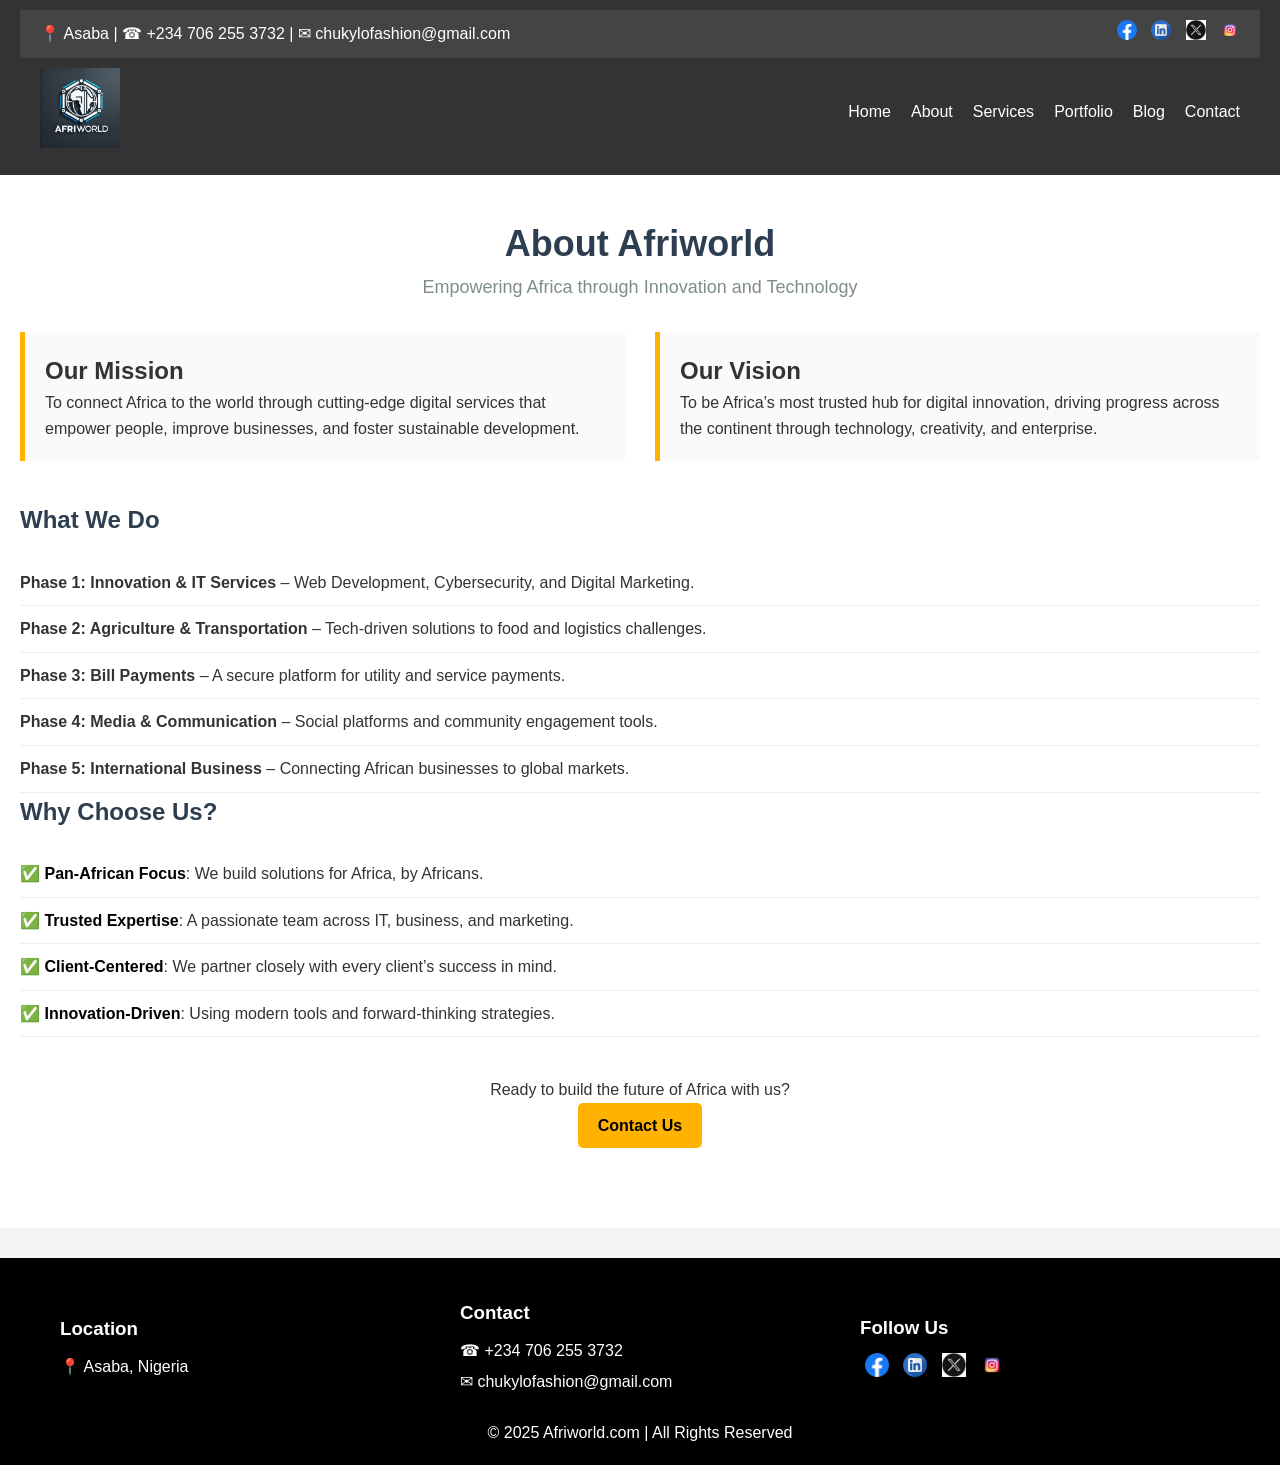
<file: about.html>
<!DOCTYPE html>
<html lang="en">
<head>
    <meta charset="UTF-8">
    <meta name="viewport" content="width=device-width, initial-scale=1.0">
    <title>Afriworld.com - about</title>
    <link rel="stylesheet" href="global.css">
    <link rel="stylesheet" href="about.css">
</head>
<body>

    <!-- Header with Contact & Social Media -->
    <header>
      <div class="header-top">
          <p>📍 Asaba | ☎ +234 706 255 3732 | ✉ chukylofashion@gmail.com</p>
          <div class="social-icons">
              <a href="#"><img src="icons/facebook-icon.png" alt="Facebook"></a>
              <a href="#"><img src="icons/linkedin-icon.png" alt="LinkedIn"></a>
              <a href="#"><img src="icons/x-icon.png" alt="X"></a>
              <a href="#"><img src="icons/instagram-icon.png" alt="Instagram"></a>
          </div>
      </div>
      <div class="nav-container">
          <a href="index.html" class="logo"><img src="images/logo.jpg" alt="Afriworld Logo"></a>
          <nav>
              <ul class="nav-links">
                  <li><a href="index.html">Home</a></li>
                  <li><a href="about.html">About</a></li>
                  <li><a href="services.html">Services</a></li>
                  <li><a href="portfolio.html">Portfolio</a></li>
                  <li><a href="blog.html">Blog</a></li>
                  <li><a href="contact.html">Contact</a></li>
              </ul>
               <button class="menu-toggle">☰</button>
          </nav>
      </div>
  </header>


  <main class="about">
    <section class="intro">
      <h1>About Afriworld</h1>
      <p>Empowering Africa through Innovation and Technology</p>
    </section>

    <section class="mission-vision">
      <div class="box">
        <h2>Our Mission</h2>
        <p>To connect Africa to the world through cutting-edge digital services that empower people, improve businesses, and foster sustainable development.</p>
      </div>
      <div class="box">
        <h2>Our Vision</h2>
        <p>To be Africa’s most trusted hub for digital innovation, driving progress across the continent through technology, creativity, and enterprise.</p>
      </div>
    </section>

    <section class="phases">
      <h2>What We Do</h2>
      <ul>
        <li><strong>Phase 1: Innovation & IT Services</strong> – Web Development, Cybersecurity, and Digital Marketing.</li>
        <li><strong>Phase 2: Agriculture & Transportation</strong> – Tech-driven solutions to food and logistics challenges.</li>
        <li><strong>Phase 3: Bill Payments</strong> – A secure platform for utility and service payments.</li>
        <li><strong>Phase 4: Media & Communication</strong> – Social platforms and community engagement tools.</li>
        <li><strong>Phase 5: International Business</strong> – Connecting African businesses to global markets.</li>
      </ul>
    </section>

    <section class="why-us">
      <h2>Why Choose Us?</h2>
      <ul>
        <li>✅ <strong>Pan-African Focus</strong>: We build solutions for Africa, by Africans.</li>
        <li>✅ <strong>Trusted Expertise</strong>: A passionate team across IT, business, and marketing.</li>
        <li>✅ <strong>Client-Centered</strong>: We partner closely with every client’s success in mind.</li>
        <li>✅ <strong>Innovation-Driven</strong>: Using modern tools and forward-thinking strategies.</li>
      </ul>
    </section>

    <section class="cta">
      <p>Ready to build the future of Africa with us?</p>
      <a href="contact.html" class="btn">Contact Us</a>
    </section>
  </main>

  <!-- Footer -->
    <footer>
        <div class="footer-content">
            <div class="footer-box">
                <h3>Location</h3>
                <p>📍 Asaba, Nigeria</p>
            </div>
            <div class="footer-box">
                <h3>Contact</h3>
                <p>☎ +234 706 255 3732</p>
                <p>✉ chukylofashion@gmail.com</p>
            </div>
            <div class="footer-box">
                <h3>Follow Us</h3>
                <a href="#"><img src="icons/facebook-icon.png" alt="Facebook"></a>
                <a href="#"><img src="icons/linkedin-icon.png" alt="LinkedIn"></a>
                <a href="#"><img src="icons/x-icon.png" alt="X"></a>
                <a href="#"><img src="icons/instagram-icon.png" alt="Instagram"></a>
            </div>
        </div>
        <p>&copy; 2025 Afriworld.com | All Rights Reserved</p>
    </footer>

    <script>
      document.addEventListener("DOMContentLoaded", function () {
        const menuToggle = document.querySelector(".menu-toggle");
        const navLinks = document.querySelector(".nav-links");
  
        menuToggle.addEventListener("click", function () {
          navLinks.classList.toggle("active");
          menuToggle.textContent = navLinks.classList.contains("active") ? "✖" : "☰";
        });
      });
    </script>
</body>
</html>
</file>
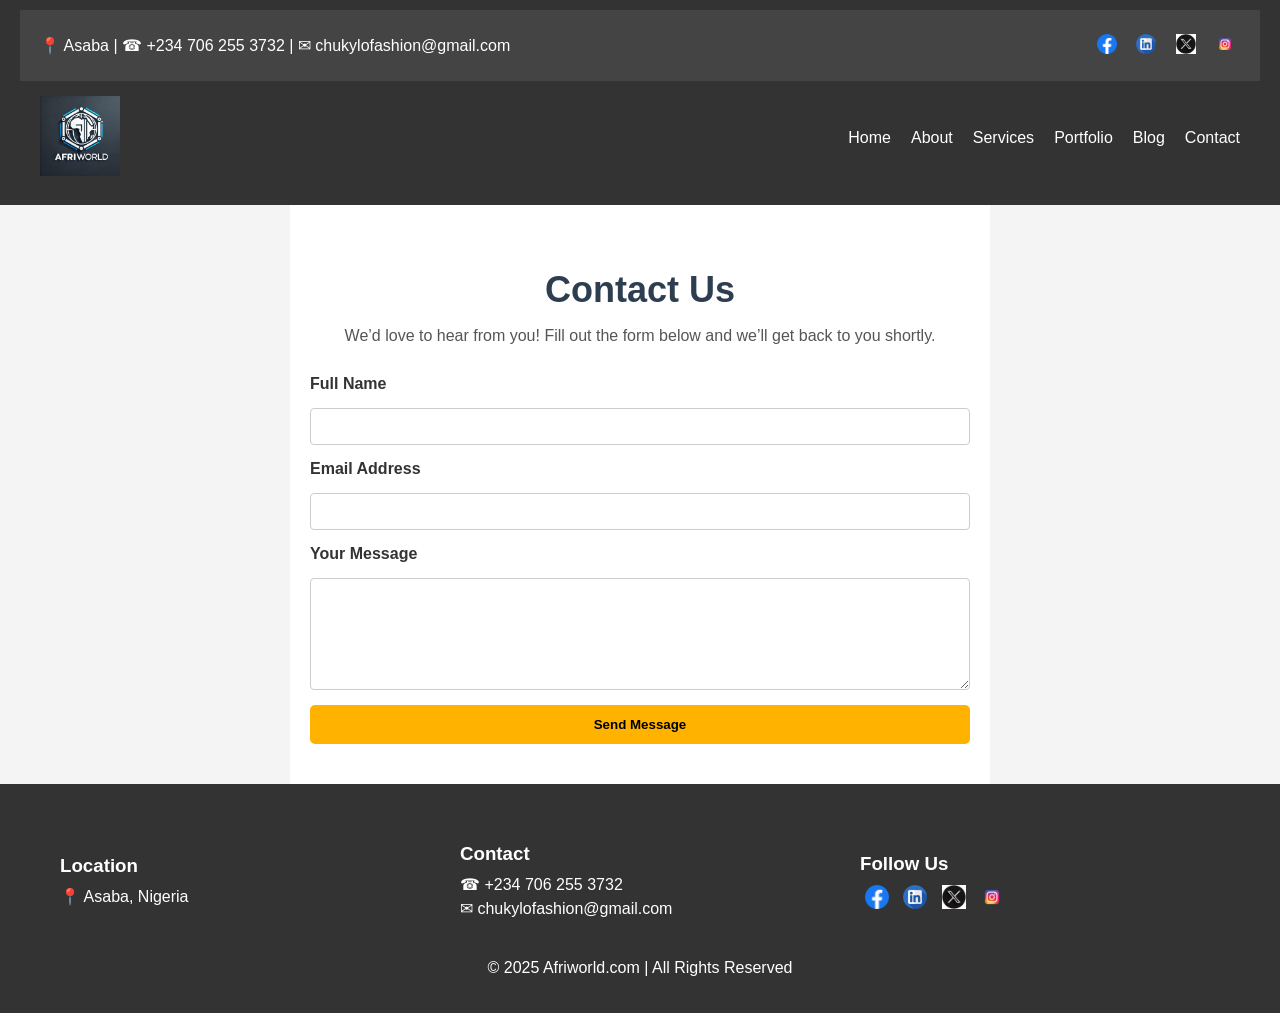
<file: contact.html>
<!DOCTYPE html>
<html lang="en">
<head>
    <meta charset="UTF-8">
    <meta name="viewport" content="width=device-width, initial-scale=1.0">
    <title>Afriworld.com - contact</title>
    <link rel="stylesheet" href="contact.css">
    <link rel="stylesheet" href="global.css">
</head>
<body>

    <!-- Header with Contact & Social Media -->
    <header>
        <div class="header-top">
            <p>📍 Asaba | ☎ +234 706 255 3732 | ✉ chukylofashion@gmail.com</p>
            <div class="social-icons">
                <a href="#"><img src="icons/facebook-icon.png" alt="Facebook"></a>
                <a href="#"><img src="icons/linkedin-icon.png" alt="LinkedIn"></a>
                <a href="#"><img src="icons/x-icon.png" alt="X"></a>
                <a href="#"><img src="icons/instagram-icon.png" alt="Instagram"></a>
            </div>
        </div>
        <div class="nav-container">
            <a href="index.html" class="logo"><img src="images/logo.jpg" alt="Afriworld Logo"></a>
            <nav>
                <ul class="nav-links">
                    <li><a href="index.html">Home</a></li>
                    <li><a href="about.html">About</a></li>
                    <li><a href="services.html">Services</a></li>
                    <li><a href="portfolio.html">Portfolio</a></li>
                    <li><a href="blog.html">Blog</a></li>
                    <li><a href="contact.html">Contact</a></li>
                </ul>
                 <button class="menu-toggle">☰</button>
            </nav>
        </div>
    </header>

  <main class="contact-page">
    <h1>Contact Us</h1>
    <p class="intro">We’d love to hear from you! Fill out the form below and we’ll get back to you shortly.</p>
    
    <form class="contact-form" action="#" method="POST">
      <label for="name">Full Name</label>
      <input type="text" id="name" name="name" required>

      <label for="email">Email Address</label>
      <input type="email" id="email" name="email" required>

      <label for="message">Your Message</label>
      <textarea id="message" name="message" rows="6" required></textarea>

      <button type="submit">Send Message</button>
    </form>
  </main>

   <!-- Footer -->
    <footer>
        <div class="footer-content">
            <div class="footer-box">
                <h3>Location</h3>
                <p>📍 Asaba, Nigeria</p>
            </div>
            <div class="footer-box">
                <h3>Contact</h3>
                <p>☎ +234 706 255 3732</p>
                <p>✉ chukylofashion@gmail.com</p>
            </div>
            <div class="footer-box">
                <h3>Follow Us</h3>
                <a href="#"><img src="icons/facebook-icon.png" alt="Facebook"></a>
                <a href="#"><img src="icons/linkedin-icon.png" alt="LinkedIn"></a>
                <a href="#"><img src="icons/x-icon.png" alt="X"></a>
                <a href="#"><img src="icons/instagram-icon.png" alt="Instagram"></a>
            </div>
        </div>
        <p>&copy; 2025 Afriworld.com | All Rights Reserved</p>
    </footer>

    <script>
        document.addEventListener("DOMContentLoaded", function () {
          const menuToggle = document.querySelector(".menu-toggle");
          const navLinks = document.querySelector(".nav-links");
    
          menuToggle.addEventListener("click", function () {
            navLinks.classList.toggle("active");
            menuToggle.textContent = navLinks.classList.contains("active") ? "✖" : "☰";
          });
        });
      </script>

</body>
</html>
</file>
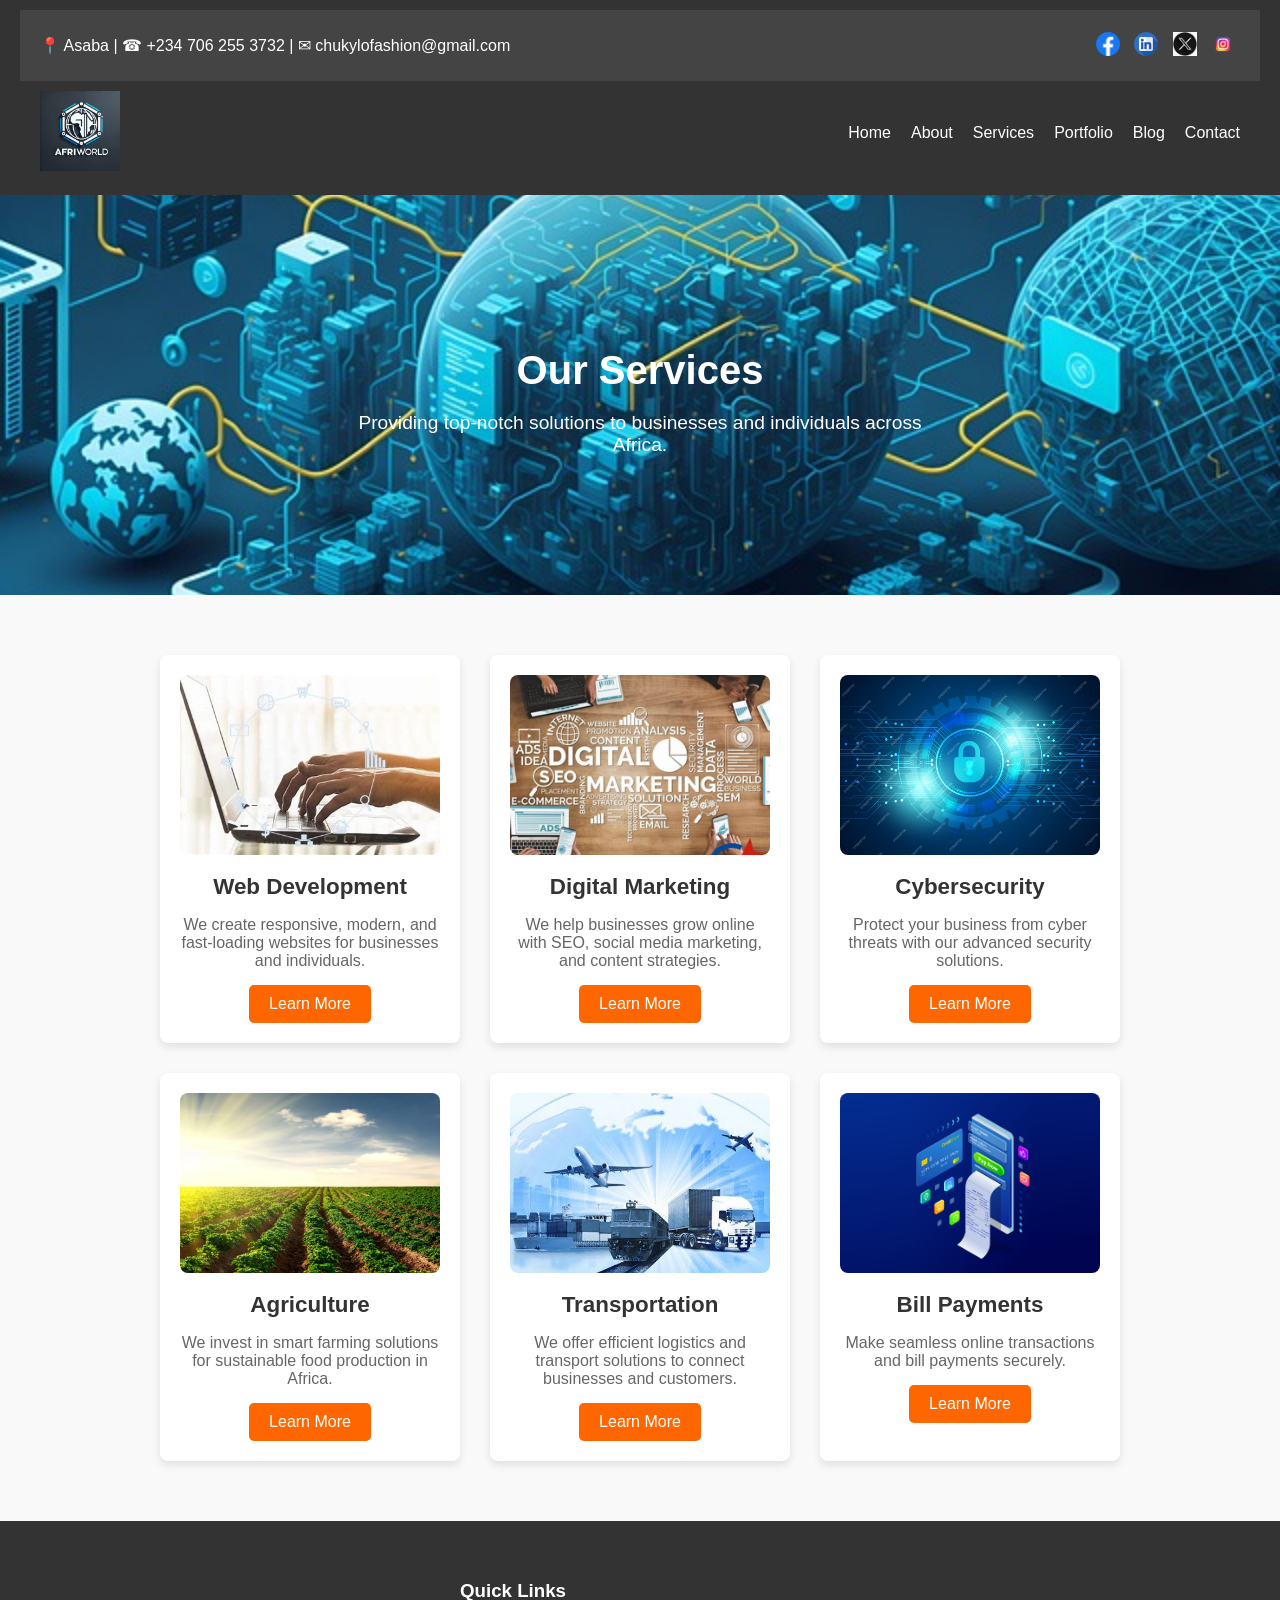
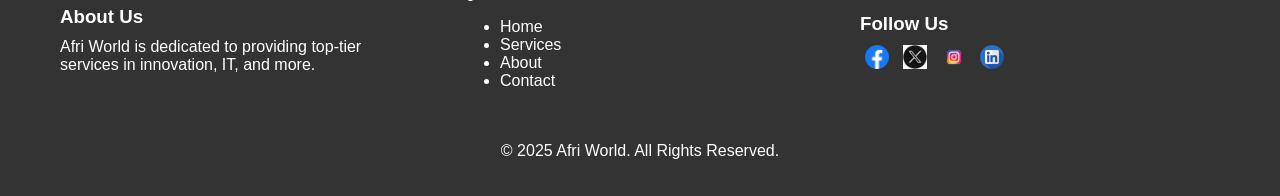
<file: services.html>
<!DOCTYPE html>
<html lang="en">
<head>
    <meta charset="UTF-8">
    <meta name="viewport" content="width=device-width, initial-scale=1.0">
    <title>Our Services - Afri World</title>
    <link rel="stylesheet" href="global.css">
     <link rel="stylesheet" href="services.css">
</head>
<body>

    <!-- Header with Contact & Social Media -->
    <header>
        <div class="header-top">
            <p>📍 Asaba | ☎ +234 706 255 3732 | ✉ chukylofashion@gmail.com</p>
            <div class="social-icons">
                <a href="#"><img src="icons/facebook-icon.png" alt="Facebook"></a>
                <a href="#"><img src="icons/linkedin-icon.png" alt="LinkedIn"></a>
                <a href="#"><img src="icons/x-icon.png" alt="X"></a>
                <a href="#"><img src="icons/instagram-icon.png" alt="Instagram"></a>
            </div>
        </div>
        <div class="nav-container">
            <a href="index.html" class="logo"><img src="images/logo.jpg" alt="Afriworld Logo"></a>
            <nav>
                <ul class="nav-links">
                    <li><a href="index.html">Home</a></li>
                    <li><a href="about.html">About</a></li>
                    <li><a href="services.html">Services</a></li>
                    <li><a href="portfolio.html">Portfolio</a></li>
                    <li><a href="blog.html">Blog</a></li>
                    <li><a href="contact.html">Contact</a></li>
                </ul>
                 <button class="menu-toggle">☰</button>
            </nav>
        </div>
    </header>

    <!-- Hero Section -->
    <section class="hero services-hero">
        <div class="hero-content">
            <h2>Our Services</h2>
            <p>Providing top-notch solutions to businesses and individuals across Africa.</p>
        </div>
    </section>

    <!-- Services Section -->
    <section class="services">
        <div class="container">
            <div class="service-container">

                <div class="service-box">
                    <img src="images/web-development.jpg" alt="Web Development">
                    <h3>Web Development</h3>
                    <p>We create responsive, modern, and fast-loading websites for businesses and individuals.</p>
                    <a href="#" class="btn">Learn More</a>
                </div>

                <div class="service-box">
                    <img src="images/digital-marketing.jpg" alt="Digital Marketing">
                    <h3>Digital Marketing</h3>
                    <p>We help businesses grow online with SEO, social media marketing, and content strategies.</p>
                    <a href="#" class="btn">Learn More</a>
                </div>

                <div class="service-box">
                    <img src="images/cybersecurity.jpg" alt="Cybersecurity">
                    <h3>Cybersecurity</h3>
                    <p>Protect your business from cyber threats with our advanced security solutions.</p>
                    <a href="#" class="btn">Learn More</a>
                </div>

                <div class="service-box">
                    <img src="images/agriculture1.jpg" alt="Agriculture">
                    <h3>Agriculture</h3>
                    <p>We invest in smart farming solutions for sustainable food production in Africa.</p>
                    <a href="#" class="btn">Learn More</a>
                </div>

                <div class="service-box">
                    <img src="images/transportation-services.jpeg" alt="Transportation">
                    <h3>Transportation</h3>
                    <p>We offer efficient logistics and transport solutions to connect businesses and customers.</p>
                    <a href="#" class="btn">Learn More</a>
                </div>

                <div class="service-box">
                    <img src="images/bill-payments.jpg" alt="Bill Payments">
                    <h3>Bill Payments</h3>
                    <p>Make seamless online transactions and bill payments securely.</p>
                    <a href="#" class="btn">Learn More</a>
                </div>

            </div>
        </div>
    </section>

    <!-- Footer -->
    <footer>
        <div class="footer-content">
            <div class="footer-box">
                <h3>About Us</h3>
                <p>Afri World is dedicated to providing top-tier services in innovation, IT, and more.</p>
            </div>
            <div class="footer-box">
                <h3>Quick Links</h3>
                <ul>
                    <li><a href="index.html">Home</a></li>
                    <li><a href="services.html">Services</a></li>
                    <li><a href="about.html">About</a></li>
                    <li><a href="contact.html">Contact</a></li>
                </ul>
            </div>
            <div class="footer-box">
                <h3>Follow Us</h3>
                <div class="social-icons">
                    <a href="#"><img src="icons/facebook-icon.png" alt="Facebook"></a>
                    <a href="#"><img src="icons/x-icon.png" alt="Twitter"></a>
                    <a href="#"><img src="icons/instagram-icon.png" alt="Instagram"></a>
                    <a href="#"><img src="icons/linkedin-icon.png" alt="LinkedIn"></a>
                </div>
            </div>
        </div>
        <p>&copy; 2025 Afri World. All Rights Reserved.</p>
    </footer>
    
    <script>
        document.addEventListener("DOMContentLoaded", function () {
          const menuToggle = document.querySelector(".menu-toggle");
          const navLinks = document.querySelector(".nav-links");
    
          menuToggle.addEventListener("click", function () {
            navLinks.classList.toggle("active");
            menuToggle.textContent = navLinks.classList.contains("active") ? "✖" : "☰";
          });
        });
      </script>
    
    
</body>
</html>
</file>
<file: global.css>
/* General Styles */
* {
  box-sizing: border-box;
}

/* General Layout Styles */
.container {
  width: 90%;
  max-width: 1200px;
  margin: 0 auto;
}

/* Global Link Styles */
a {
  text-decoration: none;
  color: inherit;
}

body {
  font-family: Arial, sans-serif;
  margin: 0;
  padding: 0;
  box-sizing: border-box;
}

 /* Header Styles */
header {
    background: #333;
    color: white;
    padding: 10px 20px;
    text-align: center;
}

.header-top {
    display: flex;
    justify-content: space-between;
    align-items: center;
    padding: 10px 20px;
    background: #444;
}

    .social-icons img {
      width: 20px;
      margin-left: 10px;
    }

    .logo img {
      width: 80px;
      height: auto;
    }
/* Main Header Bar */
    .nav-container {
      background: #333;
      color: white;
      padding: 15px 20px;
      display: flex;
      justify-content: space-between;
      align-items: center;
      position: relative;
    }

    .nav-links {
      display: flex;
      gap: 20px;
      list-style: none;
    }

     .nav-links a.active,
     .nav-links a:hover {
     background: #ffb300;
     color: #000;
     border-radius: 4px;
    }

    .nav-links a {
      color: white;
      text-decoration: none;
      font-size: 1rem;
    }

    .menu-toggle {
      display: none;
      font-size: 24px;
      background: none;
      border: none;
      color: white;
      cursor: pointer;
    }

    /* Mobile Styles */
    @media (max-width: 768px) {
      .nav-links {
        display: none;
        flex-direction: column;
        position: absolute;
        top: 60px;
        left: 0;
        width: 100%;
        background-color: #444;
        padding: 10px 0;
        z-index: 999;
      }

      .nav-links.active {
        display: flex;
      }

      .menu-toggle {
        display: block;
      }
    }


/* Hero Section */
.hero {
  background: url('hero-bg.jpg') center/cover no-repeat;
  height: 500px;
  display: flex;
  align-items: center;
  justify-content: center;
  text-align: center;
  color: white;
  padding: 20px;
}

.hero-content {
  max-width: 600px;
}

.hero h2 {
  font-size: 2.5em;
  margin-bottom: 10px;
}

.hero .btn {
  background: #ff6600;
  color: white;
  padding: 10px 20px;
  text-decoration: none;
  border-radius: 5px;
  display: inline-block;
}

/* Footer */
footer {
  background: #333;
  color: white;
  padding: 20px;
  text-align: center;
}

.footer-content {
  display: flex;
  justify-content: space-around;
  align-items: center;
  flex-wrap: wrap;
  padding: 20px;
}

.footer-box img {
  width: 24px;
  margin: 0 5px;
}

.footer-box {
  text-align: left;
  width: 30%;
}

.footer-box h3 {
  margin-bottom: 10px;
}

.footer-box p {
  margin: 5px 0;
}

@media (max-width: 768px) {
  .footer-content {
      flex-direction: column;
      text-align: center;
  }
  .footer-box {
      width: 100%;
      margin-bottom: 20px;
  }
}

/* Button Styles */
.btn {
  background: #ff6600;
  color: white;
  padding: 10px 20px;
  text-decoration: none;
  border-radius: 5px;
  display: inline-block;
  transition: background-color 0.3s ease;
}

.btn:hover {
  background: #e55d00;
}
</file>
<file: about.css>
/* General Reset */
* {
  margin: 0;
  padding: 0;
  box-sizing: border-box;
}

body {
  font-family: 'Segoe UI', Tahoma, Geneva, Verdana, sans-serif;
  line-height: 1.6;
  background-color: #f4f4f4;
  color: #333;
}
.nav-container {
  display: flex;
  justify-content: space-between;
  align-items: center;
  padding: 10px 20px;
}

main.about {
  padding: 40px 20px;
  background-color: #fff;
}

.intro {
  text-align: center;
  margin-bottom: 30px;
}

.intro h1 {
  font-size: 36px;
  color: #2c3e50;
}

.intro p {
  font-size: 18px;
  color: #7f8c8d;
}

.mission-vision {
  display: flex;
  flex-wrap: wrap;
  gap: 30px;
  margin-bottom: 40px;
}

.mission-vision .box {
  flex: 1;
  background: #fafafa;
  padding: 20px;
  border-left: 5px solid #ffb300;
}

.phases h2,
.why-us h2 {
  margin-bottom: 20px;
  color: #2c3e50;
}

.phases ul,
.why-us ul {
  list-style: none;
  padding-left: 0;
}

.phases li,
.why-us li {
  padding: 10px 0;
  border-bottom: 1px solid #eee;
}

.why-us ul li strong {
  color: #000;
}

.cta {
  text-align: center;
  margin: 40px 0;
}

.cta .btn {
  background: #ffb300;
  color: #000;
  text-decoration: none;
  padding: 10px 20px;
  font-weight: bold;
  border-radius: 5px;
}

.cta .btn:hover {
  background: #e09e00;
}

footer {
  text-align: center;
  background: #000;
  color: #fff;
  padding: 20px;
  margin-top: 30px;
}
</file>
<file: contact.css>
body {
  font-family: 'Segoe UI', sans-serif;
  margin: 0;
  background-color: #f4f4f4;
}

/* Header Styles */
header {
  background: #333;
  color: white;
  padding: 10px 20px;
  text-align: center;
}

.header-top {
  display: flex;
  justify-content: space-between;
  align-items: center;
  padding: 10px 20px;
  background: #444;
}

.social-icons img {
  width: 24px;
  margin: 0 5px;
}

.nav-container {
  display: flex;
  justify-content: space-between;
  align-items: center;
  padding: 10px 20px;
}

.logo img {
  width: 80px;
  height: auto;
}

/* Contact Page Styles */
.contact-page {
  padding: 40px 20px;
  background: #fff;
  max-width: 700px;
  margin: 0 auto;
}

.contact-page h1 {
  text-align: center;
  font-size: 36px;
  color: #2c3e50;
  margin-bottom: 10px;
}

.contact-page .intro {
  text-align: center;
  font-size: 16px;
  color: #555;
  margin-bottom: 30px;
}

.contact-form {
  display: flex;
  flex-direction: column;
  gap: 15px;
}

.contact-form label {
  font-weight: bold;
  color: #333;
}

.contact-form input,
.contact-form textarea {
  padding: 10px;
  border: 1px solid #ccc;
  border-radius: 4px;
  resize: vertical;
}

.contact-form button {
  background-color: #ffb300;
  color: #000;
  padding: 12px;
  border: none;
  border-radius: 5px;
  font-weight: bold;
  cursor: pointer;
}

.contact-form button:hover {
  background-color: #e09e00;
}
</file>
<file: services.css>
/* General Styles */
body {
    font-family: Arial, sans-serif;
    margin: 0;
    padding: 0;
    box-sizing: border-box;
}

/* Header Styles */
header {
    background: #333;
    color: white;
    padding: 10px 20px;
    text-align: center;
}

.header-top {
    display: flex;
    justify-content: space-between;
    align-items: center;
    padding: 10px 20px;
    background: #444;
}

.social-icons img {
    width: 24px;
    margin: 0 5px;
}

.nav-container {
    display: flex;
    justify-content: space-between;
    align-items: center;
    padding: 10px 20px;
}

.logo img {
    width: 80px;
    height: auto;
}

/* Hero Section - Unique for Services Page */
.services-hero {
    background: url('services-hero.jpg') center/cover no-repeat;
    height: 400px;
    display: flex;
    align-items: center;
    justify-content: center;
    text-align: center;
    color: white;
    padding: 20px;
}

.services-hero .hero-content {
    max-width: 600px;
}

.services-hero h2 {
    font-size: 2.5em;
    margin-bottom: 10px;
}

.services-hero p {
    font-size: 1.2rem;
}

/* Services Section */
.services {
    text-align: center;
    padding: 60px 20px;
    background: #f9f9f9;
}

.services h2 {
    font-size: 2.5rem;
    margin-bottom: 10px;
    color: #333;
}

.services p {
    font-size: 1.2rem;
    margin-bottom: 40px;
    color: #555;
}

/* Services Grid */
.service-container {
    display: flex;
    justify-content: center;
    flex-wrap: wrap;
    gap: 30px;
}

.service-box {
    width: 300px;
    background: white;
    padding: 20px;
    border-radius: 8px;
    text-align: center;
    box-shadow: 0 4px 8px rgba(0, 0, 0, 0.1);
    transition: transform 0.3s ease;
}

.service-box:hover {
    transform: translateY(-5px);
}

.service-box img {
    width: 100%;
    height: 180px;
    object-fit: cover;
    border-radius: 8px;
}

.service-box h3 {
    margin: 15px 0;
    font-size: 1.4rem;
    color: #333;
}

.service-box p {
    font-size: 1rem;
    color: #666;
    margin-bottom: 15px;
}

/* Responsive */
@media (max-width: 768px) {
    .services-hero {
        height: 300px;
        padding: 15px;
    }

    .services-hero h2 {
        font-size: 2rem;
    }

    .services-hero p {
        font-size: 1rem;
    }

    .service-container {
        flex-direction: column;
        align-items: center;
    }

    .service-box {
        width: 90%;
    }
}
</file>
